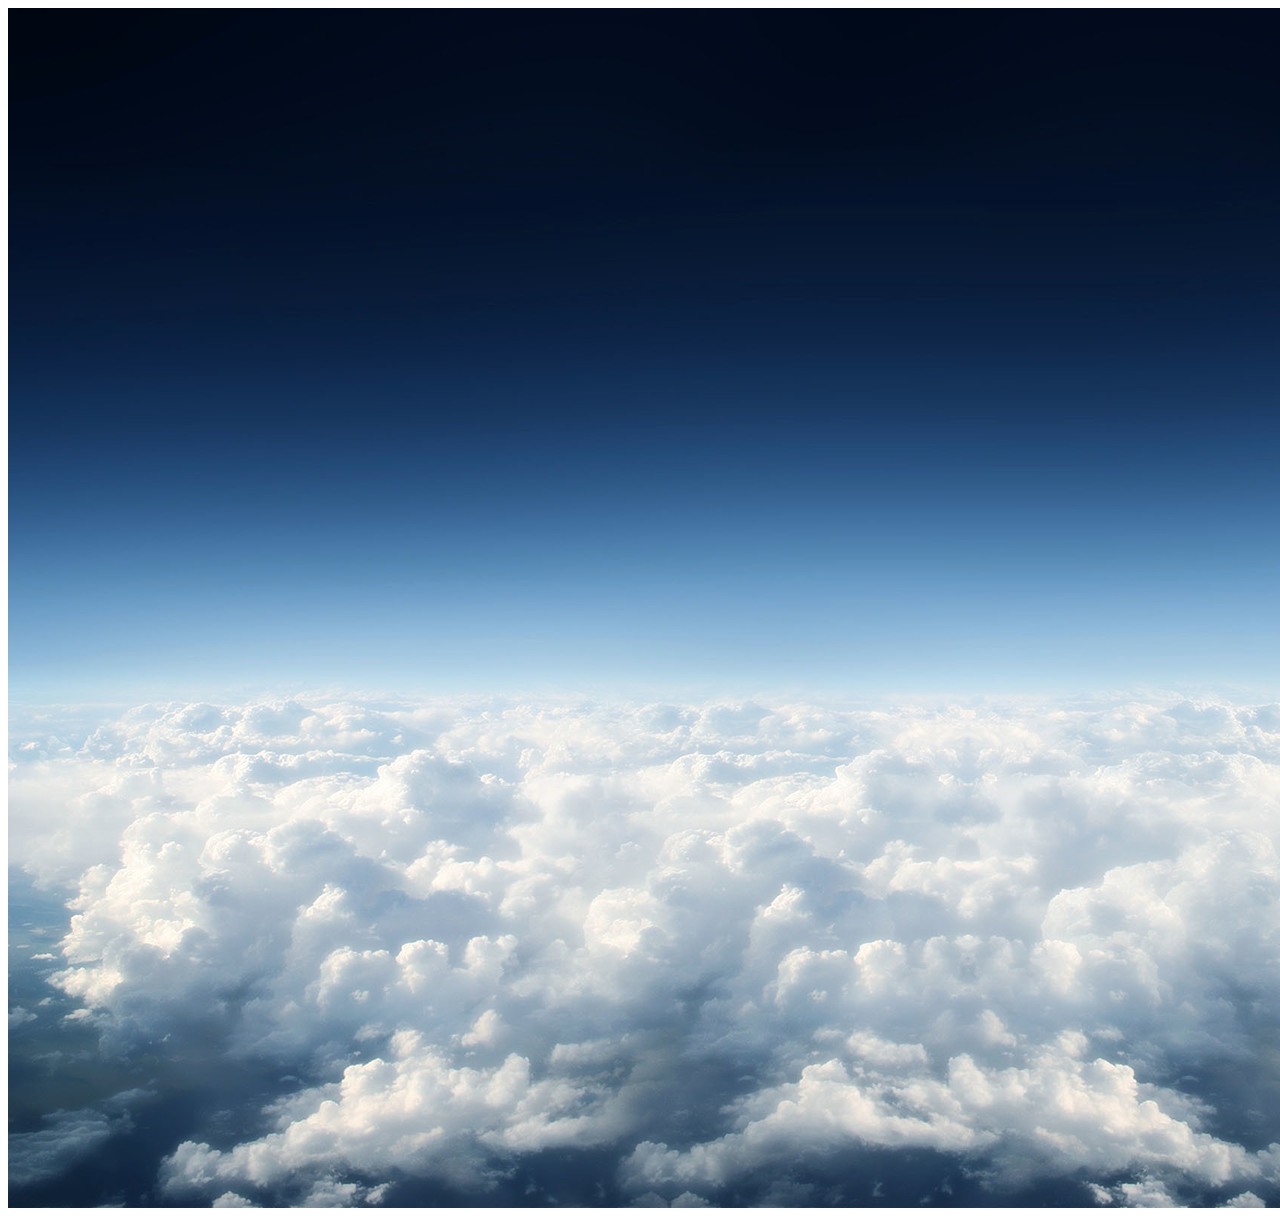
<file: index.html>
<!DOCTYPE html>
<html>
    <head>
        <meta charset="utf-8" />
        <title>cc</title>
        <link href="css/index.css" rel="stylesheet" type="text/css" />
    </head>
    <body >
        <div class="normal-picture">
            <img src="img/1.jpg" />
        </div>
    </body>
</html>
</file>
<file: css/index.css>
.normal-picture{
    width: 30%;
    height: 30%;
}
</file>
